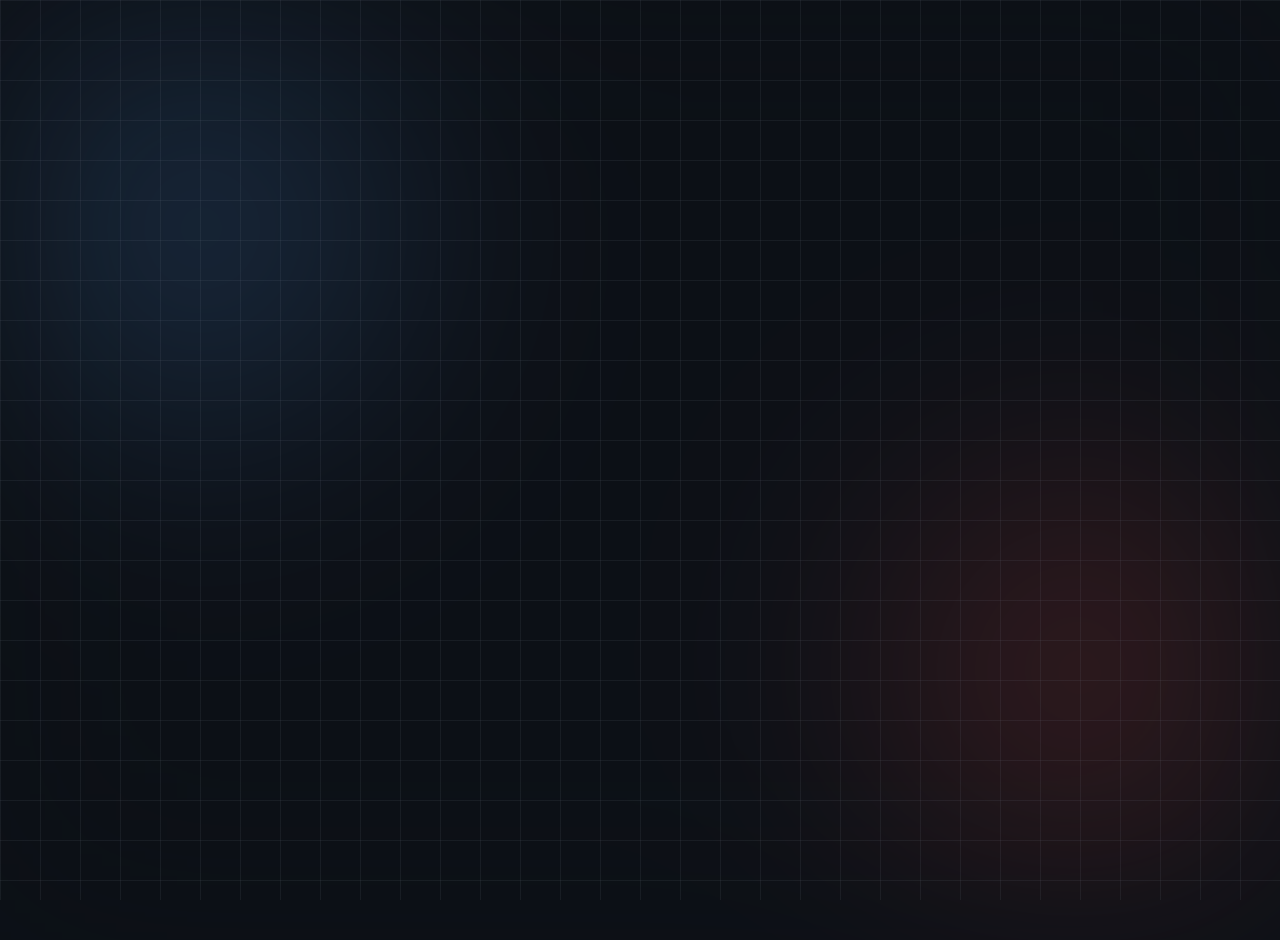
<file: login.html>
<!DOCTYPE html>
<html lang="en">
<head>
    <meta charset="UTF-8">
    <meta name="viewport" content="width=device-width, initial-scale=1.0">
    <title>Login - DRDO Network Monitor</title>
    <link rel="stylesheet" href="style.css">
    <link rel="stylesheet" href="login.style.css">
</head>
<body>
    <!-- Animated background -->
    <div class="background-animation"></div>

    <div class="login-container">
        <div class="login-box">
            <div class="panel login-panel">
                <header>
                    <h1>DRDO Network Monitoring System</h1>
                    <p>Secure Access Portal</p>
                </header>

                <!-- Login Form -->
                <form id="login-form" method="POST">
                    <!-- Username Field -->
                    <div class="form-group floating-label">
                        <input type="text" id="username" name="username" required placeholder=" ">
                        <label for="username">Username</label>
                    </div>

                    <!-- Password Field -->
                    <div class="form-group floating-label">
                        <input type="password" id="password" name="password" required placeholder=" ">
                        <label for="password">Password</label>
                    </div>

                    <!-- Login Button -->
                    <button type="submit" class="btn btn-ripple">Login</button>

                    <!-- Error Message -->
                    <p id="login-error" class="error-message" style="display: none;"></p>
                </form>
            </div>
        </div>
    </div>

    <!-- Login Script -->
    <script src="login.script.js"></script>
</body>
</html>
</file>
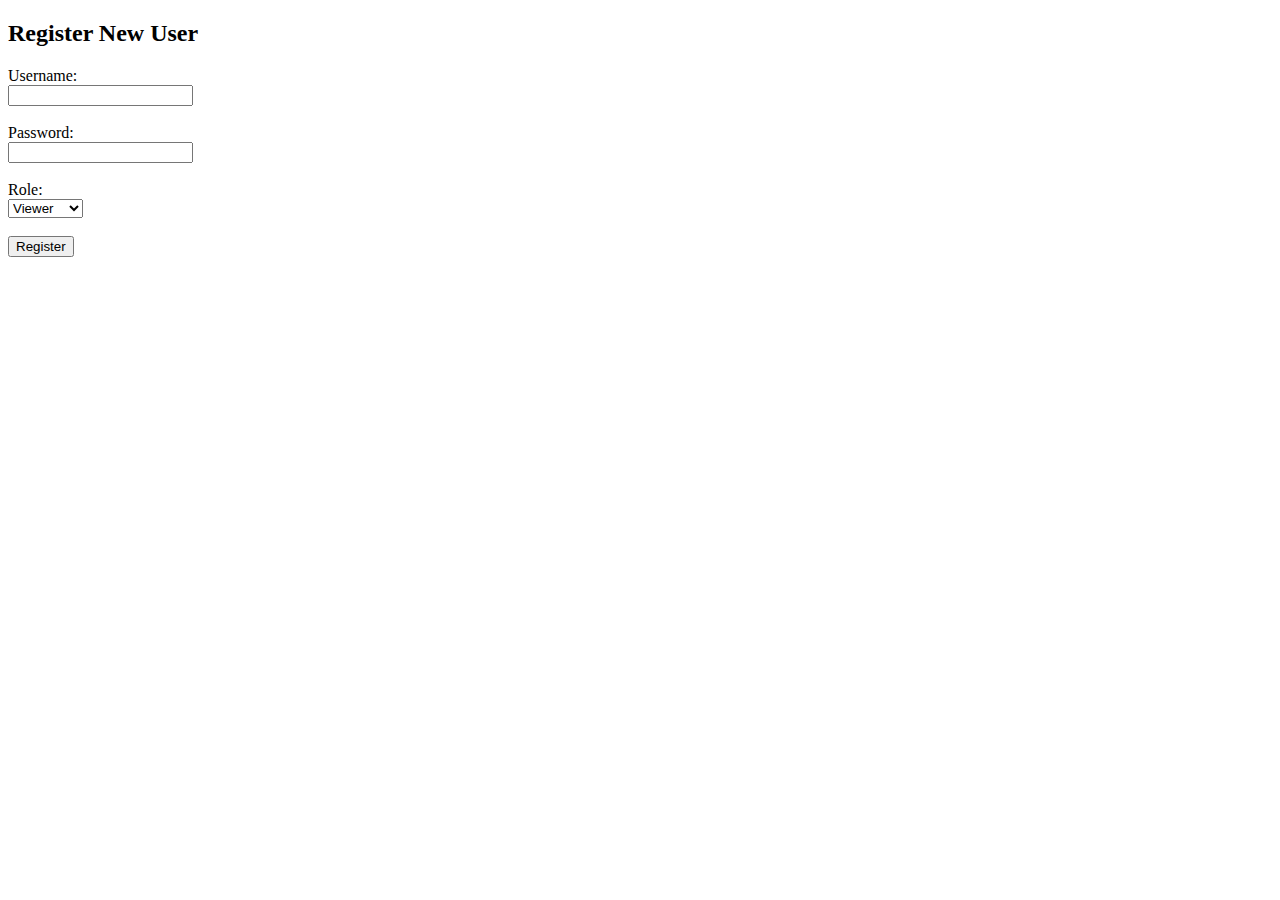
<file: register.html>
<!DOCTYPE html>
<html>
<head>
    <title>User Registration</title>
</head>
<body>
    <h2>Register New User</h2>

    <form id="registerForm">
        <label>Username:</label><br>
        <input type="text" name="username" required><br><br>

        <label>Password:</label><br>
        <input type="password" name="password" required><br><br>

        <label>Role:</label><br>
        <select name="role" required>
            <option value="admin">Admin</option>
            <option value="operator">Operator</option>
            <option value="viewer" selected>Viewer</option>
        </select><br><br>

        <button type="submit">Register</button>
    </form>

    <div id="response" style="margin-top: 20px; font-weight: bold;"></div>

    <script>
        const form = document.getElementById('registerForm');
        const responseDiv = document.getElementById('response');

        form.addEventListener('submit', async (e) => {
            e.preventDefault();

            const formData = new FormData(form);
            const data = new URLSearchParams(formData);

            const res = await fetch('api/register.php', {
                method: 'POST',
                body: data
            });

            const result = await res.json();
            responseDiv.innerText = result.message;
            responseDiv.style.color = result.success ? 'green' : 'red';
        });
    </script>
</body>
</html>
</file>
<file: style.css>
/* --- IMPRESSIVE DESIGN UPDATE --- */

/* --- Google Fonts --- */
@import url('https://fonts.googleapis.com/css2?family=Inter:wght@400;500;600;700&family=Orbitron:wght@500;700;900&display=swap');

/* --- Root Variables for Easy Theme Management --- */
:root {
    --bg-color: #0d1117;
    --panel-bg-color: rgba(22, 27, 34, 0.6);
    --border-color: rgba(137, 147, 164, 0.2);
    --primary-text-color: #c9d1d9;
    --secondary-text-color: #8b949e;
    --accent-color: #58a6ff;
    --danger-color: #f85149;
    --success-color: #3fb950;
    --warning-color: #e3b341;
    --maintenance-color: #a371f7; /* Purple for maintenance */
    --info-color: #1f6feb;
    --shadow-light: rgba(88, 166, 255, 0.1);
    --shadow-medium: rgba(0, 0, 0, 0.37);
    --gradient-primary: linear-gradient(45deg, var(--accent-color), #3182ce);
    --gradient-success: linear-gradient(45deg, var(--success-color), #2ea043);
    --gradient-danger: linear-gradient(45deg, var(--danger-color), #c93c37);
    --gradient-warning: linear-gradient(45deg, var(--warning-color), #c89b3c);
}

/* --- Dark Theme Variables --- */
body.dark-theme {
    --bg-color: #000000;
    --panel-bg-color: rgba(13, 17, 23, 0.8);
    --border-color: rgba(137, 147, 164, 0.3);
    --primary-text-color: #f0f6fc;
    --secondary-text-color: #7d8590;
}

/* --- Animated Aurora Background --- */
body {
    font-family: 'Inter', sans-serif;
    background-color: var(--bg-color);
    color: var(--primary-text-color);
    margin: 0;
    padding: 20px;
    line-height: 1.6;
    overflow-x: hidden;
    position: relative;
    transition: all 0.3s ease;
}

body::before {
    content: '';
    position: fixed;
    top: 0;
    left: 0;
    width: 100%;
    height: 100%;
    z-index: -1;
    background: 
        radial-gradient(circle at 15% 25%, var(--accent-color), transparent 25%),
        radial-gradient(circle at 85% 75%, var(--danger-color), transparent 25%);
    background-color: var(--bg-color);
    filter: blur(100px);
    opacity: 0.2;
    animation: aurora-flow 20s infinite alternate ease-in-out;
}

@keyframes aurora-flow {
    0% { transform: rotate(0deg) scale(1.2); }
    100% { transform: rotate(360deg) scale(1.5); }
}

/* --- Main Container --- */
.container {
    max-width: 1600px;
    margin: 0 auto;
    padding: 20px;
}

/* --- Header --- */
header.main-header {
    display: flex;
    justify-content: space-between;
    align-items: center;
    text-align: center;
    margin-bottom: 20px;
}

header.main-header h1 {
    font-family: 'Orbitron', sans-serif;
    font-weight: 900;
    font-size: 2.5rem;
    color: #ffffff;
    text-shadow: 0 0 10px var(--accent-color), 0 0 20px var(--accent-color);
    letter-spacing: 2px;
    margin: 0;
    flex-grow: 1;
}

.user-info {
    color: var(--secondary-text-color);
    display: flex;
    align-items: center;
    gap: 15px;
}

#username-display {
    font-weight: 600;
    color: var(--primary-text-color);
}

/* --- Theme Toggle --- */
#theme-toggle {
    background: none;
    border: 1px solid var(--border-color);
    color: var(--primary-text-color);
    padding: 8px 12px;
    border-radius: 6px;
    cursor: pointer;
    transition: all 0.3s ease;
}

#theme-toggle:hover {
    background-color: var(--shadow-light);
    border-color: var(--accent-color);
}

.btn-logout {
    width: auto;
    padding: 8px 16px;
    font-size: 0.9rem;
    background: var(--gradient-danger);
    box-shadow: 0 4px 15px rgba(248, 81, 73, 0.2);
}

.btn-logout:hover {
    box-shadow: 0 6px 20px rgba(248, 81, 73, 0.4);
}

/* --- Navigation Bar --- */
.main-nav {
    display: flex;
    gap: 10px;
    background-color: var(--panel-bg-color);
    padding: 10px;
    border-radius: 10px;
    border: 1px solid var(--border-color);
    margin-bottom: 30px;
    backdrop-filter: blur(10px);
}

.nav-link {
    color: var(--secondary-text-color);
    text-decoration: none;
    padding: 10px 20px;
    border-radius: 8px;
    font-weight: 600;
    transition: all 0.3s ease;
    position: relative;
    overflow: hidden;
}

.nav-link:hover {
    background-color: var(--shadow-light);
    color: var(--accent-color);
    transform: translateY(-1px);
}

.nav-link.active {
    background-color: var(--accent-color);
    color: #ffffff;
    box-shadow: 0 4px 15px rgba(88, 166, 255, 0.3);
}

.nav-link::before {
    content: '';
    position: absolute;
    top: 0;
    left: -100%;
    width: 100%;
    height: 100%;
    background: linear-gradient(90deg, transparent, rgba(255,255,255,0.1), transparent);
    transition: left 0.5s;
}

.nav-link:hover::before {
    left: 100%;
}

/* --- View Switching Logic --- */
.view {
    display: none;
    animation: fadeIn 0.5s ease-in-out;
}

.view.active-view {
    display: block;
}

@keyframes fadeIn {
    from { opacity: 0; transform: translateY(20px); }
    to { opacity: 1; transform: translateY(0); }
}

#management-view main, #admin-view main, #maintenance-view main {
    display: grid;
    grid-template-columns: 1fr 1fr;
    gap: 25px;
}

/* --- Dashboard Stats Panel --- */
.dashboard-stats {
    display: grid;
    grid-template-columns: repeat(auto-fit, minmax(200px, 1fr));
    gap: 20px;
    margin-bottom: 25px;
}

.stat-card {
    background-color: var(--panel-bg-color);
    border: 1px solid var(--border-color);
    border-radius: 12px;
    padding: 20px;
    backdrop-filter: blur(10px);
    text-align: center;
    transition: all 0.3s ease;
    position: relative;
    overflow: hidden;
}

.stat-card:hover {
    transform: translateY(-5px);
    box-shadow: 0 10px 30px var(--shadow-medium);
}

.stat-card::before {
    content: '';
    position: absolute;
    top: 0;
    left: 0;
    right: 0;
    height: 3px;
    background: var(--gradient-primary);
}

.stat-card h3 {
    margin: 0 0 10px 0;
    font-family: 'Orbitron', sans-serif;
    font-weight: 500;
    font-size: 1rem;
    color: var(--secondary-text-color);
}

.stat-card p {
    margin: 0;
    font-size: 2.5rem;
    font-weight: 700;
    color: #ffffff;
}

.stat-card.stat-success p { color: var(--success-color); }
.stat-card.stat-success::before { background: var(--gradient-success); }
.stat-card.stat-danger p { color: var(--danger-color); }
.stat-card.stat-danger::before { background: var(--gradient-danger); }
.stat-card.stat-warning p { color: var(--warning-color); }
.stat-card.stat-warning::before { background: var(--gradient-warning); }

/* --- Network Topology Styles --- */
.topology-controls {
    display: flex;
    gap: 10px;
    margin-bottom: 20px;
    justify-content: center;
}

#topology-canvas {
    position: relative;
    width: 100%;
    height: 600px;
    background: 
        radial-gradient(circle at 50% 50%, rgba(88, 166, 255, 0.05) 0%, transparent 50%),
        linear-gradient(45deg, transparent 49%, rgba(88, 166, 255, 0.03) 50%, transparent 51%);
    border: 1px solid var(--border-color);
    border-radius: 12px;
    overflow: hidden;
    backdrop-filter: blur(10px);
}

.network-node {
    position: absolute;
    width: 45px;
    height: 45px;
    border-radius: 50%;
    display: flex;
    align-items: center;
    justify-content: center;
    font-weight: bold;
    font-size: 0.8rem;
    cursor: pointer;
    transition: all 0.3s ease;
    border: 2px solid;
    backdrop-filter: blur(10px);
    z-index: 10;
}

.network-node:hover {
    transform: scale(1.2);
    box-shadow: 0 0 20px currentColor;
}

.network-node.router {
    background: var(--gradient-danger);
    border-color: var(--danger-color);
    color: #ffffff;
    box-shadow: 0 0 15px rgba(248, 81, 73, 0.5);
}

.network-node.firewall {
    background: var(--gradient-warning);
    border-color: var(--warning-color);
    color: #ffffff;
    box-shadow: 0 0 15px rgba(227, 179, 65, 0.5);
}

.network-node.central-switch {
    background: var(--gradient-primary);
    border-color: var(--accent-color);
    color: #ffffff;
    box-shadow: 0 0 15px rgba(88, 166, 255, 0.5);
    width: 55px;
    height: 55px;
}

.network-node.building-switch {
    background: var(--gradient-success);
    border-color: var(--success-color);
    color: #ffffff;
    box-shadow: 0 0 15px rgba(63, 185, 80, 0.5);
}

.network-node.building-switch.inactive {
    background: var(--gradient-danger);
    border-color: var(--danger-color);
    box-shadow: 0 0 15px rgba(248, 81, 73, 0.5);
    opacity: 0.7;
}

.network-node.building-switch.maintenance {
    background: linear-gradient(45deg, var(--maintenance-color), #8b5cf6);
    border-color: var(--maintenance-color);
    box-shadow: 0 0 15px rgba(163, 113, 247, 0.5);
}

.network-connection {
    position: absolute;
    height: 3px;
    background: linear-gradient(90deg, var(--accent-color), rgba(88, 166, 255, 0.5));
    z-index: 5;
    animation: data-flow 2s infinite linear;
}

.network-connection.inactive {
    background: linear-gradient(90deg, var(--danger-color), rgba(248, 81, 73, 0.3));
    animation: none;
    opacity: 0.5;
}

@keyframes data-flow {
    0% { box-shadow: 0 0 0 rgba(88, 166, 255, 0); }
    50% { box-shadow: 0 0 10px var(--accent-color); }
    100% { box-shadow: 0 0 0 rgba(88, 166, 255, 0); }
}

.node-tooltip {
    position: absolute;
    background-color: var(--panel-bg-color);
    border: 1px solid var(--border-color);
    border-radius: 8px;
    padding: 10px;
    font-size: 0.9rem;
    color: var(--primary-text-color);
    backdrop-filter: blur(10px);
    z-index: 1000;
    pointer-events: none;
    opacity: 0;
    transition: opacity 0.3s ease;
    max-width: 300px;
    box-shadow: 0 4px 20px var(--shadow-medium);
}

.node-tooltip.show {
    opacity: 1;
}

/* --- Panels --- */
.panel {
    background-color: var(--panel-bg-color);
    border: 1px solid var(--border-color);
    border-radius: 12px;
    padding: 25px;
    backdrop-filter: blur(10px);
    -webkit-backdrop-filter: blur(10px);
    box-shadow: 0 8px 32px 0 var(--shadow-medium);
    margin-bottom: 25px;
    transition: all 0.3s ease;
    position: relative;
    overflow: hidden;
}

.panel:hover {
    transform: translateY(-2px);
    box-shadow: 0 12px 40px 0 var(--shadow-medium);
}

.panel::before {
    content: '';
    position: absolute;
    top: 0;
    left: 0;
    right: 0;
    height: 3px;
    background: var(--gradient-primary);
}

.panel h2 {
    font-family: 'Orbitron', sans-serif;
    font-weight: 700;
    color: #ffffff;
    margin: 0 0 25px 0;
    padding-bottom: 15px;
    border-bottom: 1px solid var(--border-color);
    display: flex;
    align-items: center;
    gap: 12px;
}

/* --- Active Alerts Panel --- */
.alerts-panel::before { background: var(--gradient-danger); }
.alerts-panel h2 { color: var(--danger-color); }

#active-alerts-container { 
    display: flex; 
    flex-direction: column; 
    gap: 15px; 
}

.alert-card {
    background-color: rgba(248, 81, 73, 0.1);
    border: 1px solid rgba(248, 81, 73, 0.3);
    border-left: 4px solid var(--danger-color);
    padding: 15px;
    border-radius: 8px;
    transition: all 0.3s ease;
}

.alert-card:hover {
    background-color: rgba(248, 81, 73, 0.15);
    transform: translateX(5px);
}

.alert-card.alert-warning {
    background-color: rgba(227, 179, 65, 0.1);
    border-color: rgba(227, 179, 65, 0.3);
    border-left-color: var(--warning-color);
}

.alert-card.alert-info {
    background-color: rgba(88, 166, 255, 0.1);
    border-color: rgba(88, 166, 255, 0.3);
    border-left-color: var(--accent-color);
}

.alert-header {
    display: flex;
    justify-content: space-between;
    align-items: center;
    margin-bottom: 8px;
}

.alert-severity {
    padding: 2px 8px;
    border-radius: 4px;
    font-size: 0.8rem;
    font-weight: 600;
    text-transform: uppercase;
}

.alert-severity {
    background-color: var(--danger-color);
    color: #ffffff;
}

.alert-timestamp {
    font-size: 0.9rem;
    color: var(--secondary-text-color);
}

.alert-message {
    font-weight: 600;
    margin-bottom: 5px;
    color: var(--primary-text-color);
}

.alert-device {
    font-size: 0.9rem;
    color: var(--secondary-text-color);
}

.alert-actions {
    margin-top: 10px;
}

.btn-resolve { 
    width: auto; 
    padding: 6px 12px; 
    font-size: 0.9rem; 
    background: var(--gradient-warning);
    box-shadow: 0 4px 15px rgba(227, 179, 65, 0.2); 
}

.btn-resolve:hover { 
    box-shadow: 0 6px 20px rgba(227, 179, 65, 0.4); 
}

/* --- Device Cards for Building Details --- */
.building-devices-list {
    display: grid;
    grid-template-columns: repeat(auto-fill, minmax(300px, 1fr));
    gap: 15px;
}

.device-card {
    background-color: var(--panel-bg-color);
    border: 1px solid var(--border-color);
    border-radius: 8px;
    padding: 15px;
    transition: all 0.3s ease;
}

.device-card:hover {
    transform: translateY(-2px);
    box-shadow: 0 8px 25px var(--shadow-medium);
}

.device-card.active {
    border-left: 4px solid var(--success-color);
}

.device-card.inactive {
    border-left: 4px solid var(--danger-color);
}

.device-card.maintenance {
    border-left: 4px solid var(--maintenance-color);
}

.device-name {
    font-weight: 600;
    font-size: 1.1rem;
    margin-bottom: 8px;
    color: var(--primary-text-color);
}

.device-details {
    display: flex;
    justify-content: space-between;
    align-items: center;
    margin-bottom: 10px;
}

.device-ip {
    font-family: 'Courier New', monospace;
    color: var(--accent-color);
    font-size: 0.9rem;
}

.device-status {
    padding: 2px 8px;
    border-radius: 4px;
    font-size: 0.8rem;
    font-weight: 600;
    color: #ffffff;
}

.device-status.status-active {
    background-color: var(--success-color);
}

.device-status.status-inactive {
    background-color: var(--danger-color);
}

.device-status.status-maintenance {
    background-color: var(--maintenance-color);
}

.device-info {
    font-size: 0.9rem;
    color: var(--secondary-text-color);
    line-height: 1.4;
}

/* --- Form Elements --- */
.form-group {
    margin-bottom: 20px;
}

.form-group label { 
    display: block; 
    margin-bottom: 8px; 
    font-weight: 500; 
    color: var(--secondary-text-color); 
}

.form-group input, .form-group select, .form-group textarea { 
    width: 100%; 
    padding: 12px; 
    border-radius: 6px; 
    border: 1px solid var(--border-color); 
    background-color: rgba(13, 17, 23, 0.8); 
    color: var(--primary-text-color); 
    font-size: 1rem; 
    box-sizing: border-box; 
    transition: all 0.3s ease; 
}

.form-group input:focus, .form-group select:focus, .form-group textarea:focus { 
    outline: none; 
    border-color: var(--accent-color); 
    box-shadow: 0 0 0 3px rgba(88, 166, 255, 0.3); 
    background-color: rgba(13, 17, 23, 0.9);
}

.form-group textarea {
    resize: vertical;
    min-height: 100px;
}

/* --- Advanced Search --- */
.search-controls {
    display: grid;
    grid-template-columns: repeat(auto-fit, minmax(200px, 1fr));
    gap: 15px;
    margin-bottom: 20px;
}

#error-search-input {
    width: 100%;
    padding: 10px;
    border-radius: 6px;
    border: 1px solid var(--border-color);
    background-color: rgba(13, 17, 23, 0.8);
    color: var(--primary-text-color);
    margin-bottom: 15px;
}

/* --- Bulk Operations --- */
.bulk-actions-panel {
    background-color: rgba(88, 166, 255, 0.1);
    border: 1px solid var(--accent-color);
    border-radius: 8px;
    padding: 15px;
    margin-bottom: 20px;
    display: none;
}

.bulk-actions-panel.show {
    display: block;
    animation: slideDown 0.3s ease;
}

@keyframes slideDown {
    from { opacity: 0; transform: translateY(-10px); }
    to { opacity: 1; transform: translateY(0); }
}

.bulk-actions {
    display: flex;
    gap: 10px;
    flex-wrap: wrap;
}

/* --- Buttons --- */
.btn { 
    width: 100%; 
    padding: 12px; 
    border: none; 
    border-radius: 6px; 
    cursor: pointer; 
    font-size: 1.1rem; 
    font-weight: 600; 
    color: #ffffff; 
    background: var(--gradient-primary);
    transition: all 0.3s ease; 
    box-shadow: 0 4px 15px rgba(88, 166, 255, 0.2); 
    position: relative;
    overflow: hidden;
}

.btn:hover { 
    transform: translateY(-2px); 
    box-shadow: 0 6px 20px rgba(88, 166, 255, 0.4); 
}

.btn:active {
    transform: translateY(0);
}

.btn::before {
    content: '';
    position: absolute;
    top: 0;
    left: -100%;
    width: 100%;
    height: 100%;
    background: linear-gradient(90deg, transparent, rgba(255,255,255,0.2), transparent);
    transition: left 0.5s;
}

.btn:hover::before {
    left: 100%;
}

.btn:disabled {
    opacity: 0.5;
    cursor: not-allowed;
    transform: none;
}

.btn:disabled:hover {
    transform: none;
    box-shadow: 0 4px 15px rgba(88, 166, 255, 0.2);
}

.action-buttons { 
    display: flex; 
    gap: 8px; 
    justify-content: center; /* CENTER THE BUTTONS */
    align-items: center; /* VERTICAL ALIGNMENT */
    flex-wrap: wrap; /* RESPONSIVE WRAPPING */
}

.btn-sm {
    padding: 6px 12px; 
    font-size: 0.9rem; 
    width: auto;
    min-width: 60px; /* CONSISTENT BUTTON WIDTH */
    text-align: center; /* CENTER TEXT IN BUTTONS */
}

.btn-primary { background: var(--gradient-primary); }
.btn-success { background: var(--gradient-success); }
.btn-danger { background: var(--gradient-danger); }
.btn-warning { background: var(--gradient-warning); }
.btn-info { background: linear-gradient(45deg, var(--info-color), #1f6feb); }
.btn-secondary { background: linear-gradient(45deg, var(--secondary-text-color), #6e7681); }

.btn-edit { background: var(--gradient-primary); }
.btn-delete { background: var(--gradient-danger); }
.btn-history { background: var(--gradient-success); }

/* --- Export Button --- */
#export-devices-btn {
    background: linear-gradient(45deg, var(--info-color), #1f6feb);
    margin-left: auto;
    width: auto;
    padding: 8px 16px;
}

/* --- Table Styling --- */
.table-container { 
    overflow-x: auto; 
    border-radius: 8px;
    border: 1px solid var(--border-color);
}

table { 
    width: 100%; 
    border-collapse: collapse; 
    background-color: var(--panel-bg-color);
}

th, td { 
    padding: 15px 16px; 
    text-align: center; 
    border-bottom: 1px solid var(--border-color); 
    vertical-align: middle; 
    white-space: nowrap; /* PREVENT TEXT WRAPPING ISSUES */
}

/* --- TABLE ALIGNMENT FIXES --- */
/* Center align the status column */
th:nth-child(3), /* Status column header */
td:nth-child(3) { /* Status column cells */
    text-align: center;
}

/* Center align the actions column */
th:nth-child(5), /* Actions column header */
td:nth-child(5) { /* Actions column cells */
    text-align: center;
}

/* Keep name column left-aligned */
th:nth-child(1), /* Name column header */
td:nth-child(1) { /* Name column cells */
    text-align: left;
}

/* Keep IP address column left-aligned with monospace font */
th:nth-child(2), /* IP Address column header */
td:nth-child(2) { /* IP Address column cells */
    text-align: left;
    font-family: 'Courier New', monospace;
}

/* Keep reason/latency column left-aligned */
th:nth-child(4), /* Reason/Latency column header */
td:nth-child(4) { /* Reason/Latency column cells */
    text-align: left;
}

thead th { 
    background: rgba(13, 17, 23, 0.8); 
    font-family: 'Orbitron', sans-serif; 
    color: var(--primary-text-color); 
    font-weight: 500; 
    position: sticky;
    top: 0;
    z-index: 10;
}

.building-header td { 
    background: rgba(13, 17, 23, 0.8); 
    color: var(--accent-color); 
    font-family: 'Orbitron', sans-serif; 
    font-weight: 700; 
    font-size: 1.2rem; 
    padding-top: 25px; 
    border-top: 2px solid var(--border-color); 
    text-align: left; /* ENSURE BUILDING HEADERS ARE LEFT-ALIGNED */
}

tbody tr:not(.building-header):hover { 
    background-color: var(--shadow-light); 
}

.actions-cell {
    width: 200px;
}

/* --- Device Row Checkboxes --- */
.device-checkbox {
    margin-right: 10px;
    transform: scale(1.2);
}

/* --- Status Indicators --- */
.status-indicator { 
    width: 15px; 
    height: 15px; 
    border-radius: 50%; 
    display: inline-block; 
    margin-right: 10px; 
    vertical-align: middle; 
}

.status-indicator.active { 
    background-color: var(--success-color); 
    box-shadow: 0 0 8px var(--success-color); 
    animation: pulse-green 2s infinite; 
}

.status-indicator.inactive { 
    background-color: var(--danger-color); 
    box-shadow: 0 0 8px var(--danger-color); 
}

.status-indicator.maintenance { 
    background-color: var(--maintenance-color); 
    box-shadow: 0 0 8px var(--maintenance-color); 
}

.status-badge {
    padding: 4px 8px;
    border-radius: 4px;
    font-size: 0.8rem;
    font-weight: 600;
    color: #ffffff;
    text-transform: uppercase;
    display: inline-block; /* CONSISTENT DISPLAY */
    text-align: center; /* CENTER TEXT IN BADGES */
    min-width: 70px; /* CONSISTENT WIDTH FOR ALL BADGES */
}

.status-active { background-color: var(--success-color); }
.status-inactive { background-color: var(--danger-color); }
.status-maintenance { background-color: var(--maintenance-color); }

@keyframes pulse-green { 
    0% { transform: scale(0.95); box-shadow: 0 0 0 0 rgba(63, 185, 80, 0.7); } 
    70% { transform: scale(1); box-shadow: 0 0 0 10px rgba(63, 185, 80, 0); } 
    100% { transform: scale(0.95); box-shadow: 0 0 0 0 rgba(63, 185, 80, 0); } 
}

/* --- Maintenance Status --- */
/* --- Maintenance Status --- */
.maintenance-status {
    padding: 4px 8px;
    border-radius: 4px;
    font-size: 0.8rem;
    font-weight: 600;
    color: #ffffff;
    text-transform: capitalize;
}

.maintenance-status.status-scheduled {
    background-color: var(--info-color);
}

.maintenance-status.status-active {
    background-color: var(--warning-color);
    animation: pulse-warning 2s infinite;
}

.maintenance-status.status-completed {
    background-color: var(--success-color);
}

@keyframes pulse-warning {
    0% { opacity: 1; }
    50% { opacity: 0.7; }
    100% { opacity: 1; }
}

/* --- Logs Container --- */
#logs-container { 
    background-color: rgba(13, 17, 23, 0.9); 
    border: 1px solid var(--border-color); 
    border-radius: 8px;
    padding: 15px;
    max-height: 400px;
    overflow-y: auto;
    font-family: 'Courier New', Courier, monospace;
}

.log-entry {
    margin-bottom: 10px;
    padding: 10px;
    border-radius: 4px;
    border-left: 3px solid;
}

.log-entry.log-error {
    background-color: rgba(248, 81, 73, 0.1);
    border-left-color: var(--danger-color);
}

.log-entry.log-warning {
    background-color: rgba(227, 179, 65, 0.1);
    border-left-color: var(--warning-color);
}

.log-entry.log-info {
    background-color: rgba(88, 166, 255, 0.1);
    border-left-color: var(--accent-color);
}

.log-entry.log-success {
    background-color: rgba(63, 185, 80, 0.1);
    border-left-color: var(--success-color);
}

.log-header {
    display: flex;
    justify-content: space-between;
    align-items: center;
    margin-bottom: 5px;
}

.log-timestamp {
    font-size: 0.9rem;
    color: var(--secondary-text-color);
}

.log-level {
    padding: 2px 6px;
    border-radius: 3px;
    font-size: 0.8rem;
    font-weight: 600;
    text-transform: uppercase;
    color: #ffffff;
}

.log-level {
    background-color: var(--accent-color);
}

.log-device {
    font-size: 0.9rem;
    color: var(--accent-color);
    font-weight: 500;
}

.log-message {
    color: var(--primary-text-color);
    line-height: 1.4;
}

/* --- Error Guides --- */
.error-guide-card {
    background-color: var(--panel-bg-color);
    border: 1px solid var(--border-color);
    border-radius: 8px;
    padding: 20px;
    margin-bottom: 15px;
    transition: all 0.3s ease;
}

.error-guide-card:hover {
    transform: translateY(-2px);
    box-shadow: 0 8px 25px var(--shadow-medium);
    border-color: var(--accent-color);
}

.guide-header {
    display: flex;
    justify-content: space-between;
    align-items: center;
    margin-bottom: 15px;
}

.guide-header h4 {
    margin: 0;
    color: var(--accent-color);
    font-family: 'Orbitron', sans-serif;
    font-weight: 600;
}

.guide-actions {
    display: flex;
    gap: 8px;
}

.guide-description {
    color: var(--primary-text-color);
    margin-bottom: 15px;
    line-height: 1.5;
}

.guide-solution {
    background-color: rgba(13, 17, 23, 0.8);
    border: 1px solid var(--border-color);
    border-radius: 6px;
    padding: 15px;
    font-family: 'Courier New', Courier, monospace;
    font-size: 0.9rem;
    line-height: 1.4;
}

.guide-solution strong {
    color: var(--success-color);
    display: block;
    margin-bottom: 10px;
    font-family: 'Inter', sans-serif;
}

/* --- Modals --- */
.modal-overlay { 
    position: fixed; 
    top: 0; 
    left: 0; 
    width: 100%; 
    height: 100%; 
    background-color: rgba(13, 17, 23, 0.8); 
    z-index: 1000; 
    display: none;
    justify-content: center; 
    align-items: center; 
    backdrop-filter: blur(5px); 
    animation: fadeIn 0.3s ease; 
}

.modal-overlay.show {
    display: flex;
}

.modal-content { 
    background-color: var(--panel-bg-color); 
    border: 1px solid var(--border-color); 
    padding: 30px; 
    border-radius: 12px; 
    width: 90%; 
    max-width: 500px; 
    position: relative; 
    box-shadow: 0 8px 32px 0 var(--shadow-medium);
    backdrop-filter: blur(10px);
    max-height: 90vh;
    overflow-y: auto;
}

.chart-modal-content { 
    max-width: 900px; 
}

.modal-close {
    position: absolute;
    top: 15px;
    right: 20px;
    font-size: 24px;
    color: var(--secondary-text-color);
    cursor: pointer;
    transition: color 0.3s ease;
}

.modal-close:hover {
    color: var(--danger-color);
    transform: scale(1.1);
}

.modal-content h2 {
    margin-top: 0;
    color: var(--primary-text-color);
    font-family: 'Orbitron', sans-serif;
}

/* --- Chart Container --- */
.chart-container { 
    position: relative; 
    height: 400px; 
    width: 100%; 
    background-color: rgba(13, 17, 23, 0.5);
    border-radius: 8px;
    padding: 10px;
}

/* --- Role Badges --- */
.role-badge { 
    padding: 4px 8px; 
    border-radius: 4px; 
    font-size: 0.8rem; 
    font-weight: 600; 
    color: #fff; 
    text-transform: uppercase;
}

.role-admin { background-color: var(--danger-color); }
.role-operator { background-color: var(--warning-color); }
.role-viewer { background-color: var(--accent-color); }

/* --- Alert Severity Badges --- */
.alert-severity-badge {
    padding: 4px 8px;
    border-radius: 4px;
    font-size: 0.8rem;
    font-weight: 600;
    color: #ffffff;
    text-transform: uppercase;
}

.alert-severity-badge.alert-critical {
    background-color: var(--danger-color);
}

.alert-severity-badge.alert-high {
    background-color: #ff6b35;
}

.alert-severity-badge.alert-medium {
    background-color: var(--warning-color);
}

.alert-severity-badge.alert-low {
    background-color: var(--accent-color);
}

/* --- Panel Headers --- */
.panel-header { 
    display: flex; 
    justify-content: space-between; 
    align-items: center; 
    margin-bottom: 25px; 
}

.panel-header h2 { 
    margin-bottom: 0; 
    border-bottom: none; 
    padding-bottom: 0; 
}

.panel-header .btn {
    width: auto;
    padding: 8px 16px;
    font-size: 0.9rem;
}

/* --- Error Guide Headers --- */
.error-guide-header { 
    display: flex; 
    justify-content: space-between; 
    align-items: center; 
    margin-bottom: 10px; 
}

.error-guide-header h3 { 
    margin: 0; 
    color: var(--accent-color); 
}

/* --- Switch Status Details Modals --- */
.switch-stats, .firewall-status, .router-status {
    display: grid;
    gap: 15px;
}

.stat, .status-item {
    display: flex;
    justify-content: space-between;
    align-items: center;
    padding: 10px;
    background-color: rgba(13, 17, 23, 0.5);
    border-radius: 6px;
    border: 1px solid var(--border-color);
}

.stat-label, .status-label {
    font-weight: 500;
    color: var(--secondary-text-color);
}

.stat-value, .status-value {
    font-weight: 600;
    color: var(--primary-text-color);
}

.stat-value.active, .status-value.active {
    color: var(--success-color);
}

.stat-value.maintenance {
    color: var(--maintenance-color);
}

.stat-value.inactive {
    color: var(--danger-color);
}

/* --- Notifications --- */
.notification {
    position: fixed;
    top: 20px;
    right: 20px;
    padding: 15px 20px;
    border-radius: 8px;
    color: #ffffff;
    font-weight: 600;
    z-index: 2000;
    transform: translateX(100%);
    transition: transform 0.3s ease;
    box-shadow: 0 4px 20px var(--shadow-medium);
    backdrop-filter: blur(10px);
    min-width: 300px;
}

.notification.show {
    transform: translateX(0);
}

.notification-success {
    background: var(--gradient-success);
    border: 1px solid var(--success-color);
}

.notification-error {
    background: var(--gradient-danger);
    border: 1px solid var(--danger-color);
}

.notification-warning {
    background: var(--gradient-warning);
    border: 1px solid var(--warning-color);
}

.notification-info {
    background: var(--gradient-primary);
    border: 1px solid var(--accent-color);
}

/* --- No Data Messages --- */
.no-data {
    text-align: center;
    color: var(--secondary-text-color);
    font-style: italic;
    padding: 20px;
}

.error-message {
    text-align: center;
    color: var(--danger-color);
    font-weight: 600;
    padding: 20px;
}

/* --- Loading States --- */
.loading {
    display: flex;
    justify-content: center;
    align-items: center;
    padding: 40px;
}

.loading::after {
    content: '';
    width: 40px;
    height: 40px;
    border: 4px solid var(--border-color);
    border-top: 4px solid var(--accent-color);
    border-radius: 50%;
    animation: spin 1s linear infinite;
}

@keyframes spin {
    0% { transform: rotate(0deg); }
    100% { transform: rotate(360deg); }
}

/* --- Scrollbar Styling --- */
::-webkit-scrollbar {
    width: 8px;
}

::-webkit-scrollbar-track {
    background: var(--bg-color);
}

::-webkit-scrollbar-thumb {
    background: var(--border-color);
    border-radius: 4px;
}

::-webkit-scrollbar-thumb:hover {
    background: var(--secondary-text-color);
}

/* --- Accessibility Improvements --- */
.sr-only {
    position: absolute;
    width: 1px;
    height: 1px;
    padding: 0;
    margin: -1px;
    overflow: hidden;
    clip: rect(0, 0, 0, 0);
    white-space: nowrap;
    border: 0;
}

/* --- Focus Styles --- */
button:focus,
input:focus,
select:focus,
textarea:focus,
.nav-link:focus {
    outline: 2px solid var(--accent-color);
    outline-offset: 2px;
}

/* --- High Contrast Mode --- */
@media (prefers-contrast: high) {
    :root {
        --border-color: rgba(255, 255, 255, 0.5);
        --secondary-text-color: #ffffff;
    }
}

/* --- Reduced Motion --- */
@media (prefers-reduced-motion: reduce) {
    *,
    *::before,
    *::after {
        animation-duration: 0.01ms !important;
        animation-iteration-count: 1 !important;
        transition-duration: 0.01ms !important;
    }
    
    body::before {
        animation: none;
    }
    
    .status-indicator.active {
        animation: none;
    }
    
    .maintenance-status.status-active {
        animation: none;
    }
}

/* --- Print Styles --- */
@media print {
    body::before {
        display: none;
    }
    
    .main-nav,
    .btn,
    .modal-overlay {
        display: none !important;
    }
    
    .panel {
        break-inside: avoid;
        box-shadow: none;
        border: 1px solid #000;
    }
    
    * {
        background: white !important;
        color: black !important;
    }
}

/* --- Mobile-First Responsive Design --- */
@media (max-width: 480px) {
    .container {
        padding: 10px;
    }
    
    header.main-header {
        flex-direction: column;
        gap: 15px;
        text-align: center;
    }
    
    header.main-header h1 {
        font-size: 1.8rem;
    }
    
    .main-nav {
        flex-direction: column;
        gap: 5px;
    }
    
    .nav-link {
        text-align: center;
        padding: 12px;
    }
    
    .dashboard-stats {
        grid-template-columns: 1fr;
    }
    
    .modal-content {
        width: 95%;
        padding: 20px;
    }
    
    .action-buttons {
        flex-direction: column;
    }
    
    .btn-sm {
        width: 100%;
    }
    
    #topology-canvas {
        height: 400px;
    }
    
    .building-devices-list {
        grid-template-columns: 1fr;
    }
}

@media (max-width: 768px) {
    .search-controls {
        grid-template-columns: 1fr;
    }
    
    .bulk-actions {
        flex-direction: column;
    }
    
    .table-container {
        font-size: 0.9rem;
    }
    
    th, td {
        padding: 10px 12px;
    }
    
    .actions-cell {
        width: auto;
    }
    
    .action-buttons {
        flex-direction: column;
        gap: 5px;
    }
    
    .btn-sm {
        width: 100%;
        font-size: 0.8rem;
    }
}

@media (max-width: 992px) { 
    #management-view main, 
    #admin-view main, 
    #maintenance-view main, 
    main { 
        grid-template-columns: 1fr; 
    } 
    
    .main-nav { 
        flex-wrap: wrap; 
    }
    
    .stat-card {
        min-width: auto;
    }
    
    .panel {
        padding: 20px;
    }
    
    .topology-controls {
        flex-wrap: wrap;
        justify-content: center;
    }
}

@media (max-width: 1200px) {
    .container {
        max-width: 100%;
    }
    
    .network-node {
        width: 40px;
        height: 40px;
        font-size: 0.7rem;
    }
    
    .network-node.central-switch {
        width: 50px;
        height: 50px;
    }
}

/* --- Large Screen Optimizations --- */
@media (min-width: 1400px) {
    .container {
        max-width: 1800px;
    }
    
    .dashboard-stats {
        grid-template-columns: repeat(auto-fit, minmax(250px, 1fr));
    }
    
    #topology-canvas {
        height: 700px;
    }
    
    .building-devices-list {
        grid-template-columns: repeat(auto-fill, minmax(350px, 1fr));
    }
}

/* --- Animation Classes --- */
.fade-in {
    animation: fadeIn 0.5s ease-in-out;
}

.slide-up {
    animation: slideUp 0.5s ease-in-out;
}

@keyframes slideUp {
    from { 
        opacity: 0; 
        transform: translateY(30px); 
    }
    to { 
        opacity: 1; 
        transform: translateY(0); 
    }
}

.bounce-in {
    animation: bounceIn 0.6s ease-in-out;
}

@keyframes bounceIn {
    0% { 
        opacity: 0; 
        transform: scale(0.3); 
    }
    50% { 
        opacity: 1; 
        transform: scale(1.05); 
    }
    70% { 
        transform: scale(0.9); 
    }
    100% { 
        opacity: 1; 
        transform: scale(1); 
    }
}

/* --- Utility Classes --- */
.text-center { text-align: center; }
.text-left { text-align: left; }
.text-right { text-align: right; }

.mt-0 { margin-top: 0; }
.mt-1 { margin-top: 0.5rem; }
.mt-2 { margin-top: 1rem; }
.mt-3 { margin-top: 1.5rem; }

.mb-0 { margin-bottom: 0; }
.mb-1 { margin-bottom: 0.5rem; }
.mb-2 { margin-bottom: 1rem; }
.mb-3 { margin-bottom: 1.5rem; }

.hidden { display: none !important; }
.visible { display: block !important; }

.flex { display: flex; }
.flex-column { flex-direction: column; }
.flex-wrap { flex-wrap: wrap; }
.justify-center { justify-content: center; }
.justify-between { justify-content: space-between; }
.align-center { align-items: center; }

.w-full { width: 100%; }
.w-auto { width: auto; }

.font-bold { font-weight: 600; }
.font-normal { font-weight: 400; }

.text-primary { color: var(--primary-text-color); }
.text-secondary { color: var(--secondary-text-color); }
.text-accent { color: var(--accent-color); }
.text-success { color: var(--success-color); }
.text-danger { color: var(--danger-color); }
.text-warning { color: var(--warning-color); }


.dark-theme {
    background-color: #121212;
    color: #ffffff;
}

.dark-theme .panel,
.dark-theme .main-header,
.dark-theme .main-nav {
    background-color: #000000;
    color: #fff;
}

/* Example button color adjustment */
.dark-theme .btn {
    background-color: #000000;
    color: #000000;
}

/* Example of your dark mode support */


/* === Topology Container === */
.topology-container {
    padding: 16px;
    background-color: #1e1e2f;
    border-radius: 10px;
    margin-bottom: 20px;
    min-height: 400px;
    position: relative;
    overflow: auto;
    box-shadow: 0 0 10px rgba(0, 0, 0, 0.5);
}

/* === Topology Canvas === */
#topology-canvas {
    width: 100%;
    height: 400px;
    background-color: #111;
    border: 2px solid #333;
    border-radius: 8px;
    position: relative;
}

/* === Topology Legend === */
.topology-legend {
    display: flex;
    flex-wrap: wrap;
    gap: 12px;
    margin-top: 16px;
    padding: 10px;
    background-color: #0d1117;
    border-radius: 10px;
    border: 1px solid #333;
    font-family: 'Inter', sans-serif;
    color: #f1f1f1;
}

/* === Legend Items === */
.legend-item {
    display: flex;
    align-items: center;
    gap: 8px;
    padding: 6px 10px;
    background-color: #1a1a2e;
    border-radius: 6px;
    font-size: 14px;
    border: 1px solid #444;
}

/* === Legend Icons === */
.legend-icon {
    width: 18px;
    height: 18px;
    border-radius: 4px;
    border: 1px solid #ccc;
}

/* Router Icon */
.legend-icon.router {
    background-color: #ff8c00;
}

/* Firewall Icon */
.legend-icon.firewall {
    background-color: #e74c3c;
}

/* Central Switch Icon */
.legend-icon.central-switch {
    background-color: #3498db;
}

/* Building Switch - Online */
.legend-icon.building-switch.active {
    background-color: #2ecc71;
}

/* Building Switch - Offline */
.legend-icon.building-switch.inactive {
    background-color: #e74c3c;
}

/* Building Switch - Maintenance */
.legend-icon.building-switch.maintenance {
    background-color: #f1c40f;
}

/* Add more overrides as needed */
</file>
<file: login.style.css>
/* --- FUTURISTIC LOGIN PAGE --- */

/* --- Animated Grid Background --- */
.background-animation {
    position: fixed;
    top: 0;
    left: 0;
    width: 100%;
    height: 100%;
    z-index: -1;
    background-image:
        linear-gradient(rgba(137, 147, 164, 0.1) 1px, transparent 1px),
        linear-gradient(90deg, rgba(137, 147, 164, 0.1) 1px, transparent 1px);
    background-size: 40px 40px;
    animation: move-grid 20s linear infinite;
}

@keyframes move-grid {
    from { background-position: 0 0; }
    to { background-position: 40px 80px; }
}

/* --- Main Login Container --- */
.login-container {
    display: flex;
    justify-content: center;
    align-items: center;
    min-height: 100vh;
    padding: 20px;
    box-sizing: border-box;
}

.login-box {
    animation: slide-in-fade 0.7s cubic-bezier(0.25, 0.46, 0.45, 0.94) forwards;
    opacity: 0;
    transform: translateY(30px);
}

@keyframes slide-in-fade {
    to {
        opacity: 1;
        transform: translateY(0);
    }
}

.login-panel {
    width: 100%;
    max-width: 450px;
    margin-bottom: 0;
    /* Add a subtle border glow */
    box-shadow: 0 0 20px rgba(88, 166, 255, 0.2), 0 8px 32px 0 rgba(0, 0, 0, 0.37);
}

.login-panel header {
    display: block;
    text-align: center;
    border-bottom: none;
    padding-bottom: 0;
}

.login-panel header h1 {
    font-size: 2.2rem;
    text-shadow: 0 0 5px var(--accent-color), 0 0 10px var(--accent-color);
}

.error-message {
    color: var(--danger-color);
    text-align: center;
    margin-top: 15px;
}

/* --- Floating Label Effect --- */
.form-group.floating-label {
    position: relative;
}

.floating-label input {
    width: 100%;
    padding: 20px 12px 8px 12px; /* Make space for the label */
    transition: transform 0.2s ease-out; /* Added for smooth zoom */
}

/* --- NEW: Zoom effect on hover/focus --- */
.floating-label input:hover,
.floating-label input:focus {
    transform: scale(1.02);
}


.floating-label label {
    position: absolute;
    top: 15px;
    left: 12px;
    color: var(--secondary-text-color);
    pointer-events: none;
    transition: all 0.2s ease-out;
}

/* When the input has focus or has content, move the label up */
.floating-label input:focus + label,
.floating-label input:not(:placeholder-shown) + label {
    top: 5px;
    font-size: 0.8rem;
    color: var(--accent-color);
}

/* --- Ripple Effect Button --- */
.btn.btn-ripple {
    position: relative;
    overflow: hidden;
}

.btn-ripple:hover {
    transform: translateY(-3px) scale(1.02);
    box-shadow: 0 8px 25px rgba(88, 166, 255, 0.5);
}

/* The ripple element */
.ripple {
    position: absolute;
    border-radius: 50%;
    background-color: rgba(255, 255, 255, 0.6);
    transform: scale(0);
    animation: ripple-effect 0.6s linear;
}

@keyframes ripple-effect {
    to {
        transform: scale(4);
        opacity: 0;
    }
}
</file>
